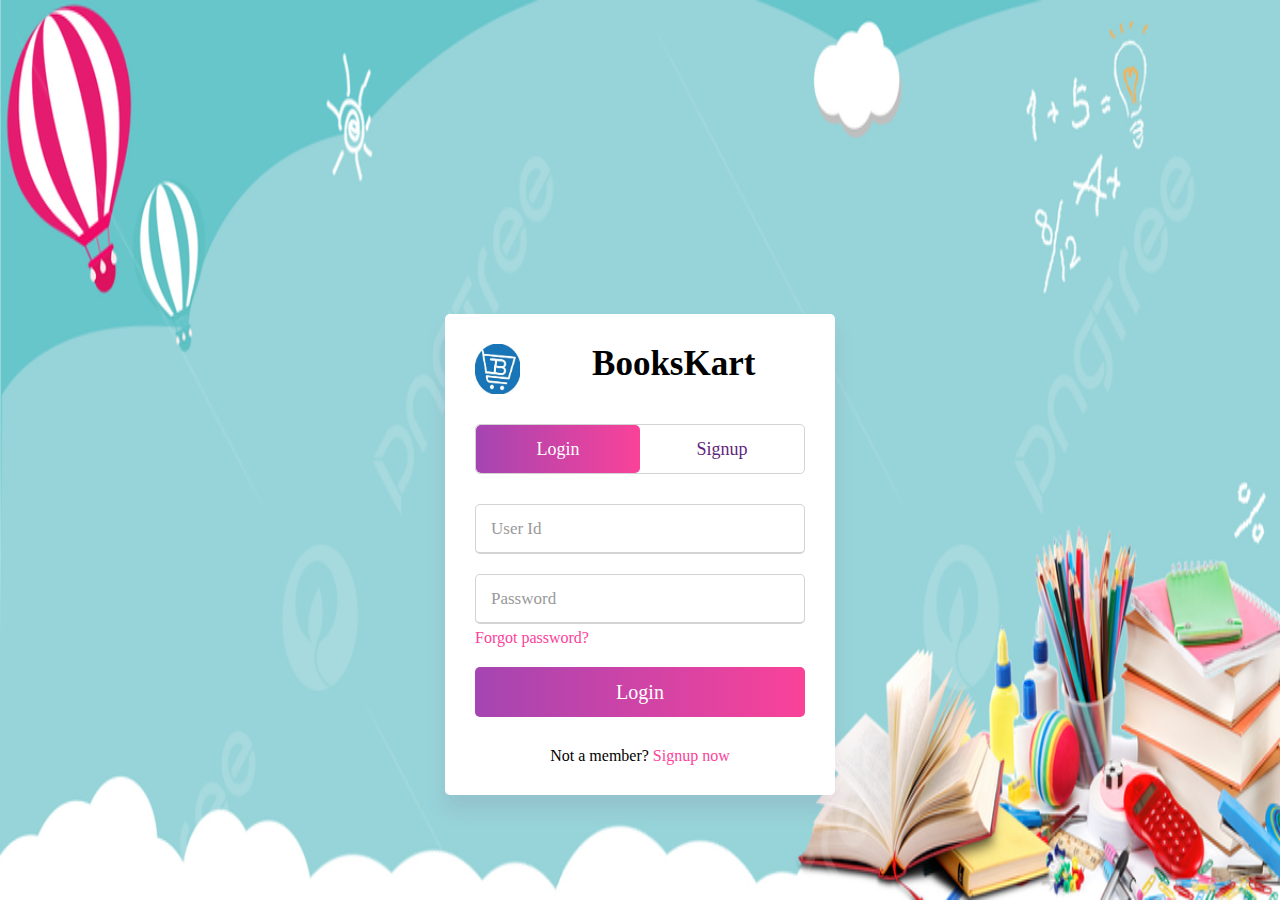
<file: index.html>
<!DOCTYPE html>
<html lang="en" dir="ltr">
   <head>
      <meta charset="utf-8">
      <title> login page of bookskart | bookskart</title>
      <link rel="stylesheet" href="style.css">
      <meta name="viewport" content="width=device-width, initial-scale=1.0">
   </head>
   <body>
      <div class="background-image"></div>
      </body>
      
    
      <div class="wrapper">
         <div class="title-text">
            <img src="./kartLogo.jpg" class="img-responsive" height="50px" width="45px">
            <div class="title login">
            BooksKart
            </div>
            <div class="title signup">
            BooksKart
            </div>
         </div>
         <div class="form-container">
            <div class="slide-controls">
               <input type="radio" name="slide" id="login" checked>
               <input type="radio" name="slide" id="signup">
               <label for="login" class="slide login">Login</label>
               <label for="signup" class="slide signup">Signup</label>
               <div class="slider-tab"></div>
            </div>
            <div class="form-inner">
               <form action="authentication.php" class="login" method="POST">

                  <div class="field">
                     <input type="text" placeholder="User Id" name= "user" required>
                  </div>
                  <div class="field"> 
                     <input type="password" placeholder="Password" name="pass" required>
                  </div>
                  <div class="pass-link">
                     <a href="#">Forgot password?</a>
                  </div>
                  <div class="field btn">
                     <div class="btn-layer"></div>
                     <input type="submit" value="Login">
                  </div>
                  <div class="signup-link">
                     Not a member? <a href="">Signup now</a>
                  </div>
               </form>
               <form action="signup.php" class="signup">
                  <div class="field">
                     <input type="text" placeholder="Email Address" required>
                  </div>
                  <div class="field">
                     <input type="password" placeholder="Password" required>
                  </div>
                  <div class="field">
                     <input type="password" placeholder="Confirm password" required>
                  </div>
                  <div class="field btn">
                     <div class="btn-layer"></div>
                     <input type="submit" value="Signup" onclick="window.open(homepage.php);">
                  </div>
               </form>
            </div>
         </div>
      </div>
      <script>
         const loginText = document.querySelector(".title-text .login");
         const loginForm = document.querySelector("form.login");
         const loginBtn = document.querySelector("label.login");
         const signupBtn = document.querySelector("label.signup");
         const signupLink = document.querySelector("form .signup-link a");
         signupBtn.onclick = (()=>{
           loginForm.style.marginLeft = "-50%";
           loginText.style.marginLeft = "-50%";
         });
         loginBtn.onclick = (()=>{
           loginForm.style.marginLeft = "0%";
           loginText.style.marginLeft = "0%";
         });
         signupLink.onclick = (()=>{
           signupBtn.click();
           return false;
         });

          
      </script>
   </body>
</html>
</file>
<file: style.css>
@import url('https://fonts.googleapis.com/css?family=Poppins:400,500,600,700&display=swap');
*{
  margin: 0;
  padding: 0;
  box-sizing: border-box;
  font-family: 'Georgia', 'Baskerville';
}
html,body{
  display: grid;
  height: 100%;
  width: 100%;
  place-items: center;
  background-image: url("bookskart.jpg");
  background-repeat: no-repeat;
  background-size: 100% 100%;

}
::selection{
  background: #fa4299;
  color: #fff;
}
.wrapper{
  overflow: hidden;
  max-width: 390px;
  background: #fff;
  padding: 30px;
  border-radius: 5px;
  box-shadow: 0px 15px 20px rgba(120, 41, 98, 0.1);
}
.wrapper .title-text{
  display: flex;
  width: 200%;
}
.wrapper .title{
  width: 50%;
  font-size: 35px;
  font-weight: 600;
  text-align: center;
  transition: all 0.6s cubic-bezier(0.68,-0.55,0.265,1.55);
}
.wrapper .slide-controls{
  position: relative;
  display: flex;
  height: 50px;
  width: 100%;
  overflow: hidden;
  margin: 30px 0 10px 0;
  justify-content: space-between;
  border: 1px solid lightgrey;
  border-radius: 5px;
}
.slide-controls .slide{
  height: 100%;
  width: 100%;
  color: #fff;
  font-size: 18px;
  font-weight: 500;
  text-align: center;
  line-height: 48px;
  cursor: pointer;
  z-index: 1;
  transition: all 0.6s ease;
}
.slide-controls label.signup{

  color: rgb(95, 36, 124);
}
.slide-controls .slider-tab{
  position: absolute;
  height: 100%;
  width: 50%;
  left: 0;
  z-index: 0;
  border-radius: 5px;
  background: -webkit-linear-gradient(left, #a445b2, #fa4299);
  transition: all 0.6s cubic-bezier(0.68,-0.55,0.265,1.55);
}
input[type="radio"]{
  display: none;
}
#signup:checked ~ .slider-tab{
  left: 50%;
}
#signup:checked ~ label.signup{
  color: rgb(255, 255, 255);
  cursor: default;
  user-select: none;
}
#signup:checked ~ label.login{
  color: rgb(95, 36, 124);
}
#login:checked ~ label.signup{
  color: rgb(95, 36, 124);
}
#login:checked ~ label.login{
  cursor: default;
  user-select: none;
}
.wrapper .form-container{
  width: 100%;
  overflow: hidden;
}
.form-container .form-inner{
  display: flex;
  width: 200%;
}
.form-container .form-inner form{
  width: 50%;
  transition: all 0.6s cubic-bezier(0.68,-0.55,0.265,1.55);
}
.form-inner form .field{
  height: 50px;
  width: 100%;
  margin-top: 20px;
}
.form-inner form .field input{
  height: 100%;
  width: 100%;
  outline: none;
  padding-left: 15px;
  border-radius: 5px;
  border: 1px solid lightgrey;
  border-bottom-width: 2px;
  font-size: 17px;
  transition: all 0.3s ease;
}
.form-inner form .field input:focus{
  border-color: #fc83bb;
  /* box-shadow: inset 0 0 3px #fb6aae; */
}
.form-inner form .field input::placeholder{
  color: #999;
  transition: all 0.3s ease;
}
form .field input:focus::placeholder{
  color: #b3b3b3;
}
.form-inner form .pass-link{
  margin-top: 5px;
}
.form-inner form .signup-link{
  text-align: center;
  margin-top: 30px;
}
.form-inner form .pass-link a,
.form-inner form .signup-link a{
  color: #fa4299;
  text-decoration: none;
}
.form-inner form .pass-link a:hover,
.form-inner form .signup-link a:hover{
  text-decoration: underline;
}
form .btn{
  height: 50px;
  width: 100%;
  border-radius: 5px;
  position: relative;
  overflow: hidden;
}
form .btn .btn-layer{
  height: 100%;
  width: 300%;
  position: absolute;
  left: -100%;
  background: -webkit-linear-gradient(right, #a445b2, #fa4299, #a445b2, #fa4299);
  border-radius: 5px;
  transition: all 0.4s ease;;
}
form .btn:hover .btn-layer{
  left: 0;
}
form .btn input[type="submit"]{
  height: 100%;
  width: 100%;
  z-index: 1;
  position: relative;
  background: none;
  border: none;
  color: #fff;
  padding-left: 0;
  border-radius: 5px;
  font-size: 20px;
  font-weight: 500;
  cursor: pointer;
}
</file>
